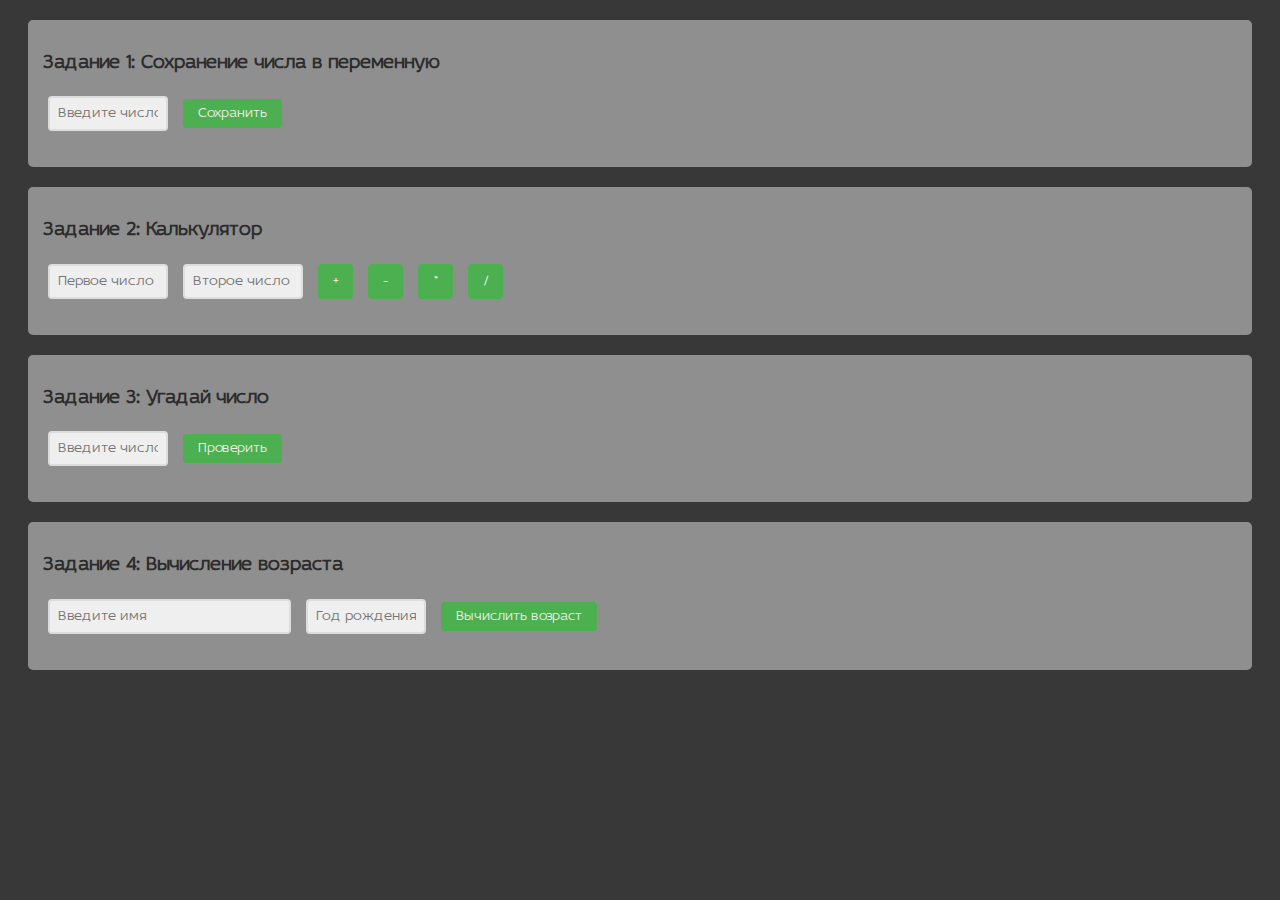
<file: PractJS6/index.html>
<!DOCTYPE html>
<html lang="ru">
  <head>
    <meta charset="UTF-8" />
    <meta name="viewport" content="width=device-width, initial-scale=1.0" />
    <title>Практ 1 js</title>
    <link rel="stylesheet" href="css/index.css" />
  </head>
  <body>
    <div class="task">
      <h3>Задание 1: Сохранение числа в переменную</h3>
      <input type="number" id="number1" placeholder="Введите число" />
      <button onclick="saveNumber()">Сохранить</button>
      <p id="result1"></p>
    </div>

    <div class="task">
      <h3>Задание 2: Калькулятор</h3>
      <input type="number" id="calc1" placeholder="Первое число" />
      <input type="number" id="calc2" placeholder="Второе число" />
      <button onclick="calculate('+')">+</button>
      <button onclick="calculate('-')">-</button>
      <button onclick="calculate('*')">*</button>
      <button onclick="calculate('/')">/</button>
      <p id="result2"></p>
    </div>

    <div class="task">
      <h3>Задание 3: Угадай число</h3>
      <input type="number" id="guessNumber" placeholder="Введите число" />
      <button onclick="checkNumber()">Проверить</button>
      <p id="result3"></p>
    </div>

    <div class="task">
      <h3>Задание 4: Вычисление возраста</h3>
      <input type="text" id="userName" placeholder="Введите имя" />
      <input type="number" id="birthYear" placeholder="Год рождения" />
      <button onclick="calculateAge()">Вычислить возраст</button>
      <p id="result4"></p>
    </div>

    <script src="js/index.js"></script>
  </body>
</html>
</file>
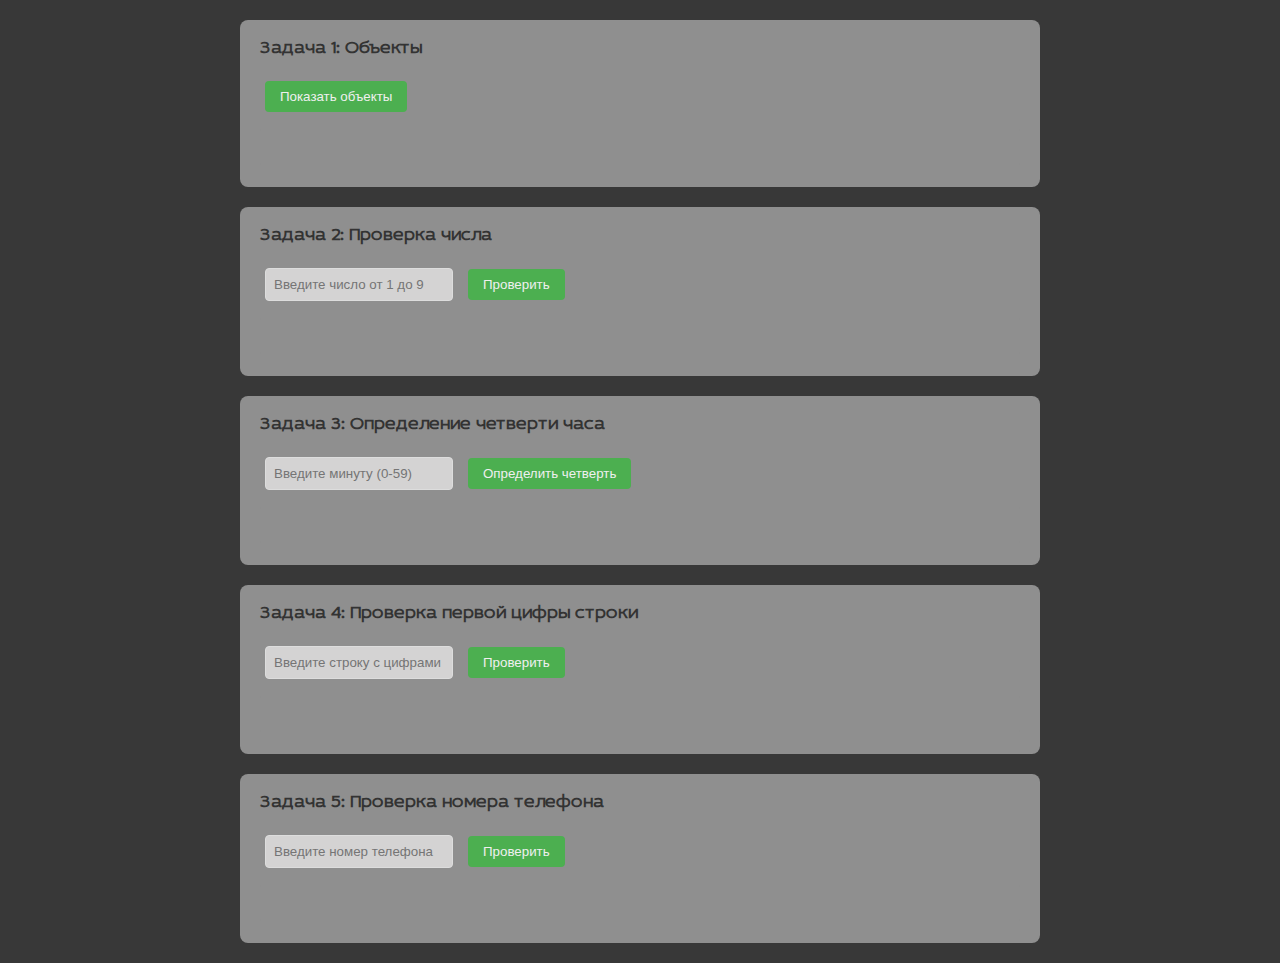
<file: PractJS7/index.html>
<!DOCTYPE html>
<html lang="ru">
  <head>
    <meta charset="UTF-8" />
    <meta name="viewport" content="width=device-width, initial-scale=1.0" />
    <title>Практическое задание №7</title>
    <link rel="stylesheet" href="css/index.css" />
  </head>
  <body>
    <div class="task">
      <h3>Задача 1: Объекты</h3>
      <button onclick="showObjects()">Показать объекты</button>
      <div id="objectsResult" class="result"></div>
    </div>

    <div class="task">
      <h3>Задача 2: Проверка числа</h3>
      <input
        type="number"
        id="numberInput"
        placeholder="Введите число от 1 до 9"
      />
      <button onclick="checkNumber()">Проверить</button>
      <div id="numberResult" class="result"></div>
    </div>

    <div class="task">
      <h3>Задача 3: Определение четверти часа</h3>
      <input
        type="number"
        id="minuteInput"
        min="0"
        max="59"
        placeholder="Введите минуту (0-59)"
      />
      <button onclick="checkQuarter()">Определить четверть</button>
      <div id="quarterResult" class="result"></div>
    </div>

    <div class="task">
      <h3>Задача 4: Проверка первой цифры строки</h3>
      <input
        type="text"
        id="digitInput"
        placeholder="Введите строку с цифрами"
      />
      <button onclick="checkFirstChislo()">Проверить</button>
      <div id="digitResult" class="result"></div>
    </div>

    <div class="task">
      <h3>Задача 5: Проверка номера телефона</h3>
      <input type="tel" id="phoneInput" placeholder="Введите номер телефона" />
      <button onclick="checkPhone()">Проверить</button>
      <div id="phoneResult" class="result"></div>
    </div>

    <script src="js/scrypt.js"></script>
  </body>
</html>
</file>
<file: PractJS6/css/index.css>
@font-face {
  font-family: "Idealist";
  src: url("../fonts/IdealistSans/Idealistsans.ttf") format("truetype");
}

body {
  font-family: "Idealist", sans-serif;
  background-color: #383838;
}

.task {
  margin: 20px;
  padding: 15px;
  border-radius: 5px;
  background-color: #8f8f8f;
  color: #2c2c2c;
}

/* Стили для кнопок */
button {
  padding: 8px 15px;
  margin: 5px;
  border: none;
  border-radius: 4px;
  background-color: #4caf50;
  color: #efefef;
  cursor: pointer;
  font-family: "Idealist", sans-serif;
  transition: all 0.3s ease;
}

/* Стили для кнопок калькулятора */
.task:nth-child(2) button {
  width: 35px;
  height: 35px;
  font-size: 14px;
  background-color: #4caf50;
}

/* Стили для полей ввода */
input {
  padding: 8px;
  margin: 5px;
  border: 2px solid #ddd;
  border-radius: 4px;
  font-size: 14px;
  font-family: "Idealist", sans-serif;
  background-color: #efefef;
  color: #2c2c2c;
  outline: none;
}

/* Стиль для числовых полей */
input[type="number"] {
  width: 100px;
}

/* Убираем стрелочки у числовых полей */
input[type="number"]::-webkit-inner-spin-button,
input[type="number"]::-webkit-outer-spin-button {
  -webkit-appearance: none;
  margin: 0;
}
</file>
<file: PractJS7/css/index.css>
@font-face {
  font-family: "Idealist";
  src: url("../fonts/IdealistSans/Idealistsans.ttf") format("truetype");
}

body {
  font-family: "Idealist", sans-serif;
  max-width: 800px;
  margin: 20px auto;
  padding: 0 20px;
  background-color: #383838;
}

.task {
  background-color: #8f8f8f;
  color: #2c2c2c;
  margin-bottom: 20px;
  padding: 20px;
  border-radius: 8px;
}

.task h3 {
  margin-top: 0;
  color: #333;
  font-size: 18px;
}

input {
  padding: 8px;
  margin: 5px;
  background-color: #d4d3d3;
  border: 1px solid #ddd;
  color: #2c2c2c;
  border-radius: 4px;
  width: 170px;
}

button {
  background-color: #4caf50;
  color: #efefef;
  border: none;
  padding: 8px 15px;
  border-radius: 4px;
  cursor: pointer;
  margin: 5px;
}

button:hover {
  background-color: #45a049;
}

.result {
  margin-top: 10px;
  padding: 10px;
  background-color: #8f8f8f;
  border-radius: 4px;
  min-height: 20px;
}

/* Скрываем стрелки в полях ввода числа */
input[type="number"]::-webkit-inner-spin-button,
input[type="number"]::-webkit-outer-spin-button {
  -webkit-appearance: none;
  margin: 0;
}

input[type="number"] {
  -moz-appearance: textfield;
  appearance: textfield;
}
</file>
